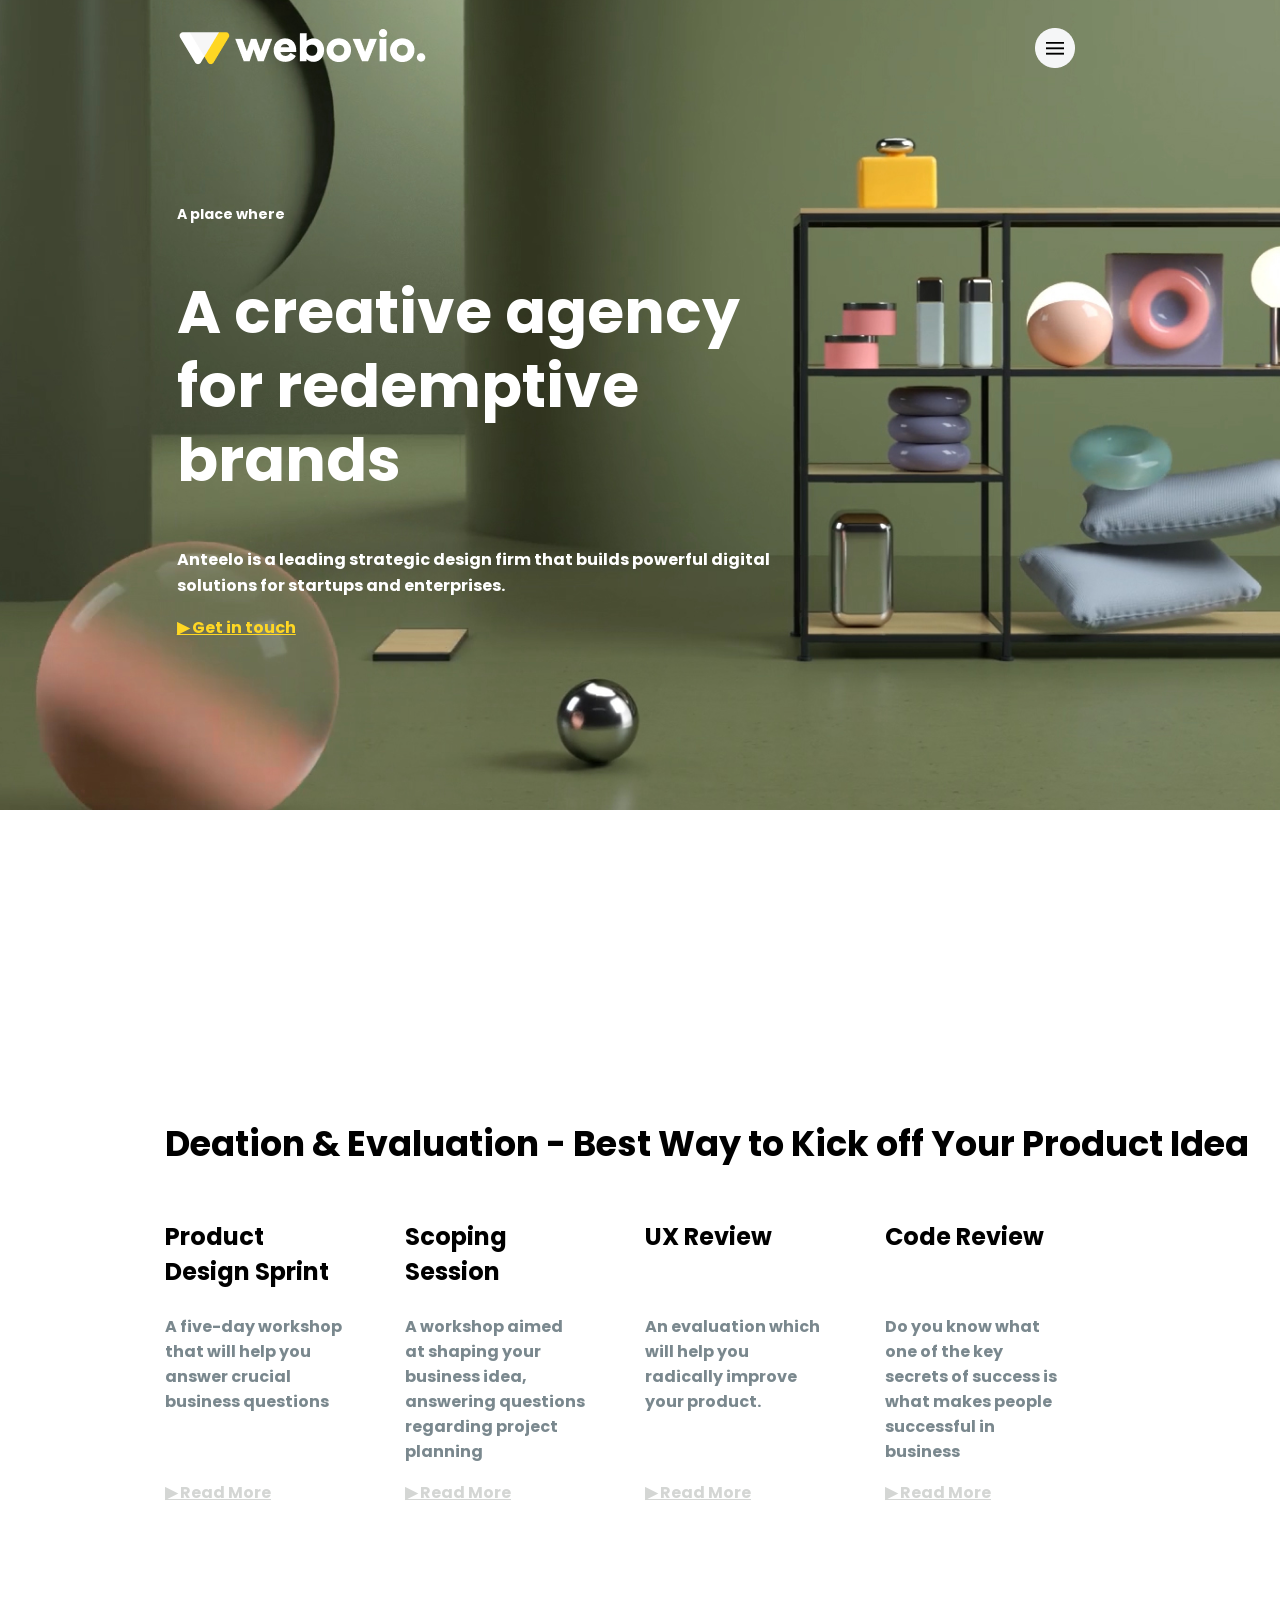
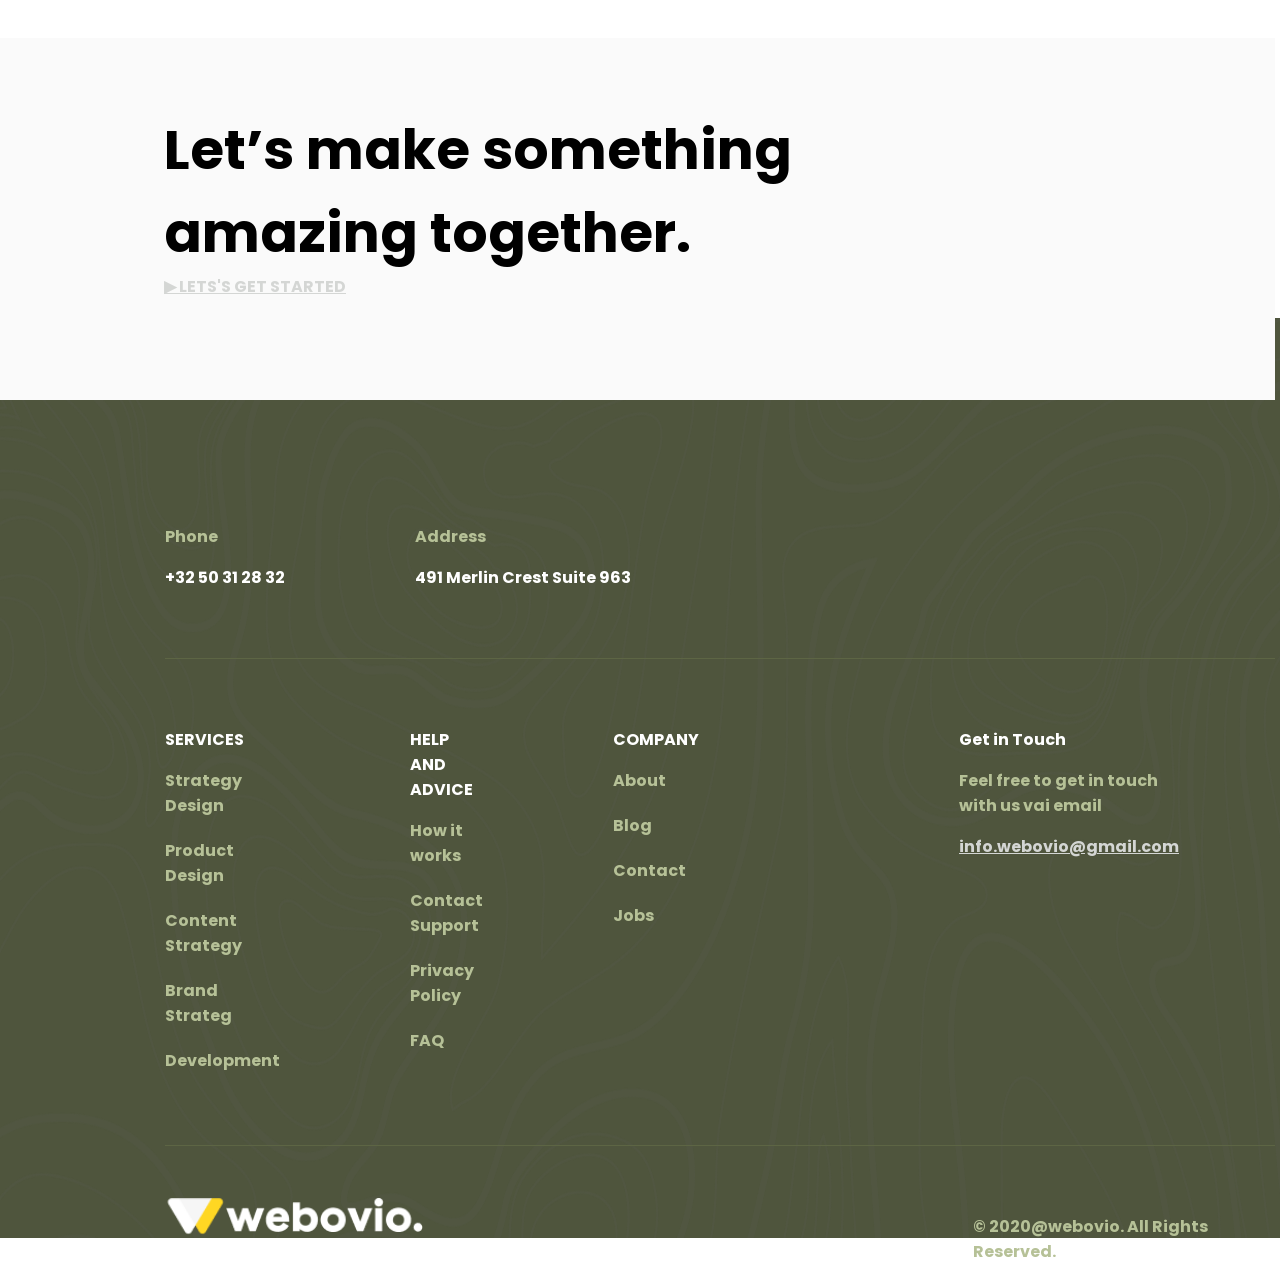
<file: index.html>
﻿<!DOCTYPE html>
<html lang="en">
    <head>
        <title>Лабораторная работа 1</title>
        <meta charset="UTF-8">
        <link rel="stylesheet" href="css/index.css">
        <script src="scripts/menu.js" async></script>
        <script src="scripts/light.js" async></script>

    </head>
    <body>
        <div class="light"></div>
        <!-- Заголовоок с лого-->
        <header class="header" id="header">
            <img class="header__logo" id="header-tag"src="images/Group 3.png" alt="logo">
            <img class="header__text" id="header-tag"src="images/webovio..png" alt="text">


            <button id="menu_button" class="menu_button" >
                <img src="images\Group 15.png" alt="">
            </button>
            <div id="menu" class="menu">
                <div class="regform" id="regform">
                    <form action="#">
                        <p>Registration</p>
                        <input type="email" placeholder="Email"required>
                        <input type="tel" placeholder="Phone number" pattern="[0-9]{11}"required>
                        <input type="password" placeholder="Password"required>
                        <input type="password" placeholder="Password one more time"required>
                        <div>
                            <h3>Your favorite color: </h3>
                            <input type="color">
                        </div>
                        
                        <input type="submit">
                        <div>                       
                            <input type="checkbox" id="darkthemecheckbox">
                            <label for="darkthemecheckbox">Dark theme</label>
                        </div>
                        <div>
                            <input type="checkbox" id="verydarkthemecheckbox">
                            <label for="verydarkthemecheckbox">VERY DARK THEME</label>
                        </div>
                    </form>
                </div>
            </div>
        </header>

        <!--Обложка, закглавная картинка-->
        <section class="preview">
            <img src="images/Bitmap.png" alt="background">
            <div class="preview__text">
                <h3 id="text1">A place where</h3>
                <h1 id="text2">A creative agency for redemptive brands</h1>
                <h3 id="text3">Anteelo is a leading strategic design firm that builds powerful digital solutions for startups and enterprises.</h3>
                <a href="#">▶ Get in touch</a>
            </div>
        </section>

        <!--Место-->
        <section class="mid">
            <h1>Deation & Evaluation - Best Way to Kick off Your Product Idea</h1>
            <div class="mid__text">
                <div class="mid__str">
                    <h2>Product Design Sprint</h2>
                    <p class="mid_p">A five-day workshop that will help you answer crucial business questions</p>
                    <a href="#">▶ Read More</a>
                </div>
                <div class="mid__str">
                    <h2>Scoping Session</h2>
                    <p class="mid_p">A workshop aimed at shaping your business idea, answering questions regarding project planning</p>
                    <a href="">▶ Read More</a>
                </div>
                <div class="mid__str">
                    <h2>UX Review</h2>
                    <p class="mid_p">An evaluation which will help you radically improve your product.</p>
                    <a href="">▶ Read More</a>
                </div>
                <div class="mid__str">
                    <h2>Code Review</h2>
                    <p class="mid_p">Do you know what one of the key secrets of success is what makes people successful in business</p>
                    <a href="">▶ Read More</a>
                </div>
            </div>
        </section>

        <!--Плашка поверх нижней картинки-->
        <section class="mask">
            <div class="mask__iner">
                <h1 id="mask__text">Let’s make something amazing together.</h1>
                <a href="#">▶ LETS'S GET STARTED</a>
            </div>
        </section>

        <!--Самый низ, с картинкой-->
        <section class="bottom">
            <div class="bottom__back">
                <div class="box" id="box"></div>
                <img src="images/Bitmap (1).png" class="box__img" alt="разводы">
            </div>
            <div class="bottom__text">
                <div class="bottom__1">
                    <div class=" bottom__section">
                        <p class="bottom__text__thin">Phone</p>
                        <pi class="bottom__text__bold">+32 50 31 28 32</p>
                    </div>
                    <div>
                        <p class="bottom__text__thin">Address</p>
                        <p class="bottom__text__bold">491 Merlin Crest Suite 963</p>
                    </div>
                </div>
                <div class="line"></div>
                <div class="bottom__2">
                    <div class="bottom__section">
                        <p class="bottom__text__bold">SERVICES</p>
                        <ul class="bottom__text__thin">
                            <li>Strategy Design</li>
                            <li>Product Design</li>
                            <li>Content Strategy</li>
                            <li>Brand Strateg</li>
                            <li>Development</li>
                        </ul>
                    </div>
                    <div class="bottom__section">
                        <p class="bottom__text__bold">HELP AND ADVICE</p>
                        <ul class="bottom__text__thin">
                            <li>How it works</li>
                            <li>Contact Support</li>
                            <li>Privacy Policy</li>
                            <li>FAQ</li>
                        </ul>
                    </div>
                    <div class="bottom__section">
                        <p class="bottom__text__bold">COMPANY</p>
                        <ul class="bottom__text__thin">
                            <li>About</li>
                            <li>Blog</li>
                            <li>Contact</li>
                            <li>Jobs</li>
                        </ul>
                    </div>
                    <div class="line2"></div>
                    <div class="bottom__section">
                        <p class="bottom__text__bold">Get in Touch</p>
                        <p class="bottom__text__thin">Feel free to get in touch with us vai email</p>
                        <a href="info.webovio@gmail.com">info.webovio@gmail.com</a>
                    </div>
                </div>
                <div class="line"></div>
                <footer>
                        <img class="header__logo" id="header-tag"src="images/Group 3.png" alt="logo">
                        <img class="header__text" id="header-tag"src="images/webovio..png" alt="text">
                    <p class="footer__text">© 2020@webovio. All Rights Reserved.</p>
                </footer>
            </div>
        </section>
    </body>
</html>
</file>
<file: css/index.css>
@font-face {
    font-family: "Poppins";
    font-style: bold;
    font-weight: 400;
    src: url("../fonts/Poppins-Bold.ttf");  
  }
html{
    font-family: Poppins;
}
body{
    margin: 0px;
}
a{
    color:#D4D6D4;;
    font-weight: bold;
}
a:hover{
    color: #FFD723;
}

li {
    margin-bottom:20px;
    list-style-type: none; /* Р Р€Р В±Р С‘РЎР‚Р В°Р ВµР С� Р С�Р В°РЎР‚Р С”Р ВµРЎР‚РЎвЂ№ */
   }
 ul {
    padding-left: 0; /* Р РЋР Т‘Р Р†Р С‘Р С–Р В°Р ВµР С� РЎРѓР С—Р С‘РЎРѓР С•Р С” Р Р†Р В»Р ВµР Р†Р С• */
   }
.header{
    position: absolute;
    margin-top: 27.27px;
    margin-left: 176.78px;
    width: 1111px;
    height: 40px;
    flex-shrink: 0;    
}
.header__menu{
    
}
.menu_button{
    border-radius: 5px;
    margin-left: 600px;
    height: 40px;
    width: 40px;
    border: none;
    background-color: rgba(1,1,1,0);
    cursor: pointer;
}
.header__text{
    position: relative;
    margin-bottom: 5px;
}
.preview__text{
    font-family: Poppins;
    margin-left: 176.78px;
    position: absolute;
    width: 616px;
    height: 412px;
    flex-shrink: 0;
    top: 190px;
    color: #FFF;
    font-family: Poppins;
    font-style: normal;
}
#text1{
    font-size: 14px;
    font-weight: 100;
    line-height: light;
}
#text2{
    font-size: 60px;
    font-weight: bolder;
    line-height: 74px; /* 123.333% */

}
#text3{
    font-size: 16px;
    font-weight: 100;
    font-size: light;
    line-height: 26px; /* 162.5% */
}
.preview__text a{
    color: #FFD723;
}
.mid div{
    width: 180px;
    height: 309px;
    flex-shrink: 0;
    margin-right: 60px;
}
.mid__text{
    display: flex;
}
.mid__str{
    width: 255px;
    height: 309px;
    flex-shrink: 0;
}
.mid{
    margin-left: 165px;
    margin-top: 300px;
    margin-bottom: 300px;
}
.mid h1{
    font-weight: 900;
    font-size: 35px;
}
.mid_p{
    color:rgba(33, 56, 66, 0.60);
    height: 150px;
}
.mid h2{
    height: 75px;
}
.bottom__back{
    position:  absolute;
    z-index: -1;
    margin-top: -190px;
}
.box{
    width: 1440px;
    height: 920px;
    background: #4F553D;
}
.box__img{
    position: absolute;
    margin-top: -920px;
    opacity: 0.15;
    height: 920px;
    width: 1440px;
}

.mask{
    position: absolute;
    width: 1275px;
    height: 362px;
    background-color: #FAFAFA;
    margin-top: -170px;
    
}
.mask__iner{
    display: flex;
    width: 822px;
    flex-direction: column;
    justify-content: center;
    align-items: flex-start;
    margin-left: 164px;

}
#mask__text{
font-size: 55px;
width: 822px;
margin: 0px;
margin-top: 70px;
}
.line{
    background-color: #5D6544;
    width: 1110px;
    height: 1px;
    margin-top: 52px;
    margin-bottom: 52px;
}
.line2{
    width: 1px;
    height: 210px;
    background-color: #5D6544;
    margin-right: 130px;
}
.bottom{
    margin-top: 600px;
}
.bottom__text{
    margin-left: 165px;
}
.bottom__1{
    display: flex;
}
.bottom__2{
    display: flex;
}

.bottom__section{
    margin-right: 130px;
}
.bottom__text__bold{
    color: #FFF;
    font-weight: bold;

}
.bottom__text__thin{
    color: #B6C197;
}
.footer__text{
    margin-left: 550px;
    color: #B6C197;
}
footer{
    display: flex;
    height: 40px;
}
.menu{
    position: absolute;
    border-radius: 1%;
    margin-left: 580px;
    height: 300px;
    width: 340px;
    transform: scale(0);
    background-color: #FAFAFA;
    transition: transform 0.5s;
    z-index: 10;
}
.menu_open{
    transform: scale(1);
    height: 300px;
    transition: transform 0.5s;
    border-radius: 1%;
    
}
.regform{
    padding: 20px;
    justify-content: center;
    align-items: center;
}
.regform div{
    padding: 0px;
    display: flex;
}
.regform h3{
    margin: 5px;
    font-size: small;
}


.darktheme_text{
    color: #D4D6D4;
}
.darktheme_mask{
    background-color: #191818;
    color: #D4D6D4;
}
.darktheme{
    background-color:  #201f1f;
}
.darktheme_box{
    background-color: #2f3225;
}

.light{
    position: absolute;
    height:2850px;
    width: 100%;
    z-index: 100;
    pointer-events: none;
}
</file>
